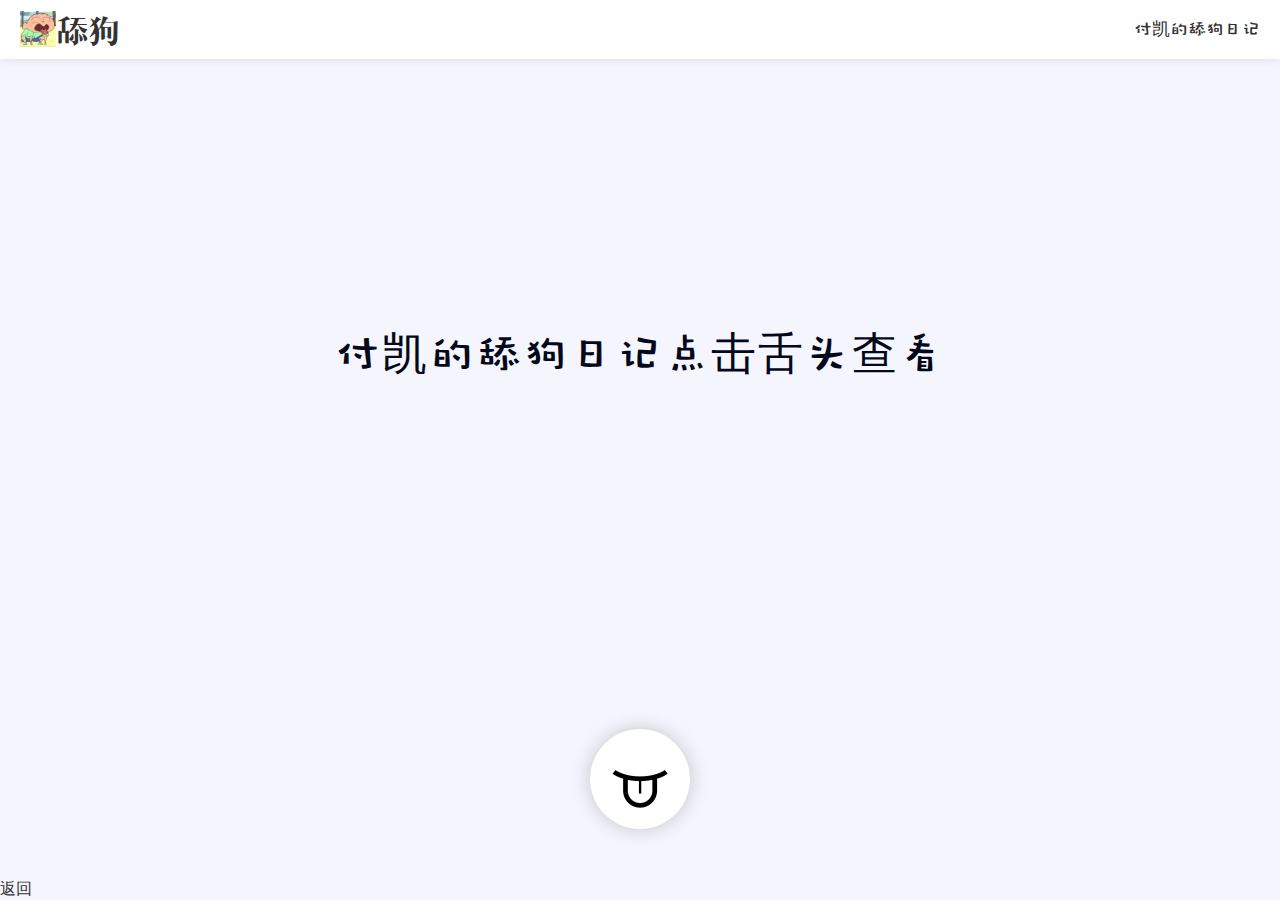
<file: index.html>
<!doctype html>
<html>
<head>
  <meta charset="utf-8">
  <title>付凯的舔狗日记</title>
  <meta name="description" content="">
  <meta name="viewport" content="width=device-width,initial-scale=1,minimum-scale=1, maximum-scale=1, user-scalable=no, viewport-fit=cover" />
  <meta name="apple-mobile-web-app-capable" content="yes">
  <meta name="apple-mobile-web-app-status-bar-style" content="black">
  <link rel="icon" type="image/png" href="assets/images/logo.jpg">
  <link rel="icon" type="image/png" sizes="144x144" href="assets/images/logo.jpg">
  <link rel="apple-touch-icon" type="image/png" href="assets/images/logo.jpg">
  <style>
    @font-face {
      font-family: 'MFShangYa';
      src: url('./assets/font/MFShangYa.ttf') format('truetype');
      font-weight: normal;
      font-style: normal;
    }
    @font-face {
      font-family: 'HYTiaoTiao';
      src: url('./assets/font/HYTiaoTiao.ttf') format('truetype');
      font-weight: normal;
      font-style: normal;
    }
    .border-1 {
      border-bottom-left-radius: 15px 255px;
      border-bottom-right-radius: 225px 15px;
      border-top-left-radius: 255px 15px;
      border-top-right-radius: 15px 225px
    }
    .border-2 {
      border-bottom-left-radius: 185px 25px;
      border-bottom-right-radius: 20px 205px;
      border-top-left-radius: 125px 25px;
      border-top-right-radius: 10px 205px
    }
    .border-3 {
      border-bottom-left-radius: 225px 15px;
      border-bottom-right-radius: 15px 255px;
      border-top-left-radius: 15px 225px;
      border-top-right-radius: 255px 15px
    }
    .border-4 {
      border-bottom-left-radius: 25px 115px;
      border-bottom-right-radius: 155px 25px;
      border-top-left-radius: 15px 225px;
      border-top-right-radius: 25px 150px
    }
    .border-5 {
      border-bottom-left-radius: 20px 115px;
      border-bottom-right-radius: 115px 20px;
      border-top-left-radius: 250px 15px;
      border-top-right-radius: 25px 80px
    }
    .border-6 {
      border-bottom-left-radius: 15px 225px;
      border-bottom-right-radius: 20px 205px;
      border-top-left-radius: 28px 125px;
      border-top-right-radius: 100px 30px
    }
    html,body {margin:0;padding:0;height:100%;width:100%;color:#333;}
    html {font-size: 13.3333vw;}
    body {
      display: flex;
      flex-direction: column;
  	  font-family:-apple-system,'Helvetica Neue','Helvetica','Tahoma','Arial','PingFang SC',STHeiTi,'Microsoft Yahei';
      font-size: 16px;
      background-color: #f4f5fd;
  	}
    mark {
      background-color: transparent;
      background-image: -webkit-linear-gradient(#ffe21d, #ffe21d);
      background-image: -o-linear-gradient(#ffe21d, #ffe21d);
      background-image: linear-gradient(#ffe21d, #ffe21d);
      background-position: 0 85%;
      background-size: 100% 20%;
      background-repeat: no-repeat;
    }
    header {
      display: flex;
      align-items: center;
      padding: .2rem .4rem;
      margin: 0 0 .45rem;
      flex-shrink: 0;
      background-color: #fff;
      box-shadow: 0 0 10px rgba(0,0,0,.1);
    }
    header img {width:.72rem;height: .72rem;}
    header h1 {margin:.1rem 0 0;font-size: .64rem;line-height: 105%;font-family: "MFShangYa";font-weight: normal;}
    header p {font-size: .32rem;margin: .08rem 0 0 auto;font-family: "HYTiaoTiao"}
    section {
      font-family: "HYTiaoTiao";
      margin: auto .4rem;
      border-width: 2px 5px 4px 3px;
      border-style: solid;
      border-color: #03081a;
      overflow-y: scroll;
      display: flex;
      flex-direction: column;
      background-color: #fff;
      -webkit-overflow-scrolling: touch;
      -ms-overflow-style: none;
    }
    article img {display: none;}
    article {
      font-size: .45rem;
      margin: 0;
      padding: .4rem;
      letter-spacing: 2px;
      color: #03081A;
      text-align: justify;
      flex: 1;
      overflow-y: scroll;
      -webkit-overflow-scrolling: touch;
      -ms-overflow-style: none;
    }
    section::-webkit-scrollbar,
    article::-webkit-scrollbar {display: none;}
    address {
      display: flex;
      align-items: center;
      flex-shrink: 0;
      height: .8rem;
      margin: 0 .4rem;
      font-style: normal;
      color: #8c8c8c;
      font-size: .32rem;
    }
    address time {margin-right: auto;}
    footer {
      flex-shrink: 0;
      text-align: center;
      padding: 0 0 .5rem;
      padding-bottom: calc(constant(safe-area-inset-bottom) + .5rem);
      padding-bottom: calc(env(safe-area-inset-bottom) + .5rem);
      margin: .45rem 0 0;
    }
    button {
      border: 0 none;
      margin: 0;
      padding: 0;
      background-color: #fff;
      width: 1rem;
      height: 1rem;
      color: transparent;
      border-radius: 100%;
      background-image: url(./assets/images/refresh.gif);
      background-size: cover;
      background-position: 50% 50%;
      background-repeat: no-repeat;
      box-shadow: 0 0 0.2rem rgba(0,0,0,.2);
      cursor: pointer;
      outline: 0;
    }
    footer em {display: block;font-style: normal;letter-spacing: 1px;font-size: .16rem;color:#b0b0b0;}
    @media (min-width: 750px) {
      html {font-size: 100px;}
      section {
        margin: auto;
        max-width: 80%;
        border: 0 none;
        background-color: transparent;
        border-radius: none;
      }
      article {padding:0 .4rem;}
      address {justify-content: flex-end;}
      address time {margin-right: .15rem;}
    }
    @media (orientation : landscape) and (min-width: 750px) {
      header {padding: 10px 20px;}
      header img {width: 36px;height: 36px;}
      header h1 {font-size: 32px;margin-top:5px;}
      header p {font-size: 18px;margin:0 0 0 auto;}
    }
  </style>
<script src="./assets/js/jquery.js"></script>
</head>

<body>
  <header>
    <img src="./assets/images/tg.png" alt="logo">
    <h1>舔狗</h1>
    <p>付凯的舔狗日记</p>
  </header>
  <section class="border-1">
    <article id="dog">
     付凯的舔狗日记点击舌头查看
    </article>
    <address></address>
  </section>
  <footer><button title="点击刷新，再来一篇" onclick="randomSoul()">再来一篇</button></footer>
  <a onclick="history.back()">返回</a>
<script>
  function randomSoul(){
    //访问https://api.ixiaowai.cn/tgrj/index.php返回网页内容赋给dog
    $.get("https://api.ixiaowai.cn/tgrj/index.php", function(data, status){
      $("#dog").html(data);
    });
  }


</script>


<!--<script>-->
<!--  function randomSoul(){-->
<!--    $.get("https://v1.alapi.cn/api/dog?format=text",function(data){-->
<!--      $('#dog').text(data)-->
<!--    })-->
<!--  }-->
<!--  function randomNumBoth(min,max){-->
<!--    var range = max - min;-->
<!--    var rand = Math.random();-->
<!--    var num = min + Math.round(rand * range);-->
<!--    return num;-->
<!--  }-->
<!--  var date = new Date();-->
<!--  var year = date.getFullYear().toString();-->
<!--  var month = (date.getMonth() + 1).toString();-->
<!--  var day = date.getDate().toString();-->

<!--  var city = localStorage.getItem('city') || '';-->
<!--  var cloud = localStorage.getItem('cloud') || '';-->
<!--  var cond = localStorage.getItem('cond') || '';-->
<!--  var dateStart = new Date(localStorage.getItem('date') || new Date());-->
<!--  var dayDiff = date.getDate() - dateStart.getDate();-->
<!--  if(city == '' || dayDiff >= 1) {-->
<!--    $.post(-->
<!--      'https://v1.alapi.cn/api/weather',-->
<!--      function(data){-->
<!--        city = data.data.basic.parent_city || '';-->
<!--        cloud = data.data.now.fl || ''-->
<!--        cond = data.data.now.cond_txt || ''-->
<!--        localStorage.setItem('city',city);-->
<!--        localStorage.setItem('cloud',cloud);-->
<!--        localStorage.setItem('cond',cond);-->
<!--        localStorage.setItem('date',new Date());-->
<!--        renderWeather();-->
<!--      },'json'-->
<!--    ) // 天气结束-->
<!--  } else {-->
<!--    renderWeather();-->
<!--  }-->
<!--  function renderWeather(){-->
<!--    var weatherHTML = '<time>'+ year+'-'+month+'-'+day+'</time><span>'+city+'·'+cond+'·'+cloud+'&#8451;</span>'-->
<!--    $('address').html(weatherHTML);-->
<!--  }-->

<!--</script>-->
<!--  <script>-->
<!--    var _hmt = _hmt || [];-->
<!--    (function() {-->
<!--      var hm = document.createElement("script");-->
<!--      hm.src = "https://hm.baidu.com/hm.js?a5f509cbac77e377b34a9bc56321ecea";-->
<!--      var s = document.getElementsByTagName("script")[0];-->
<!--      s.parentNode.insertBefore(hm, s);-->
<!--    })();-->
<!--  </script>-->
</body>
</html>
</file>
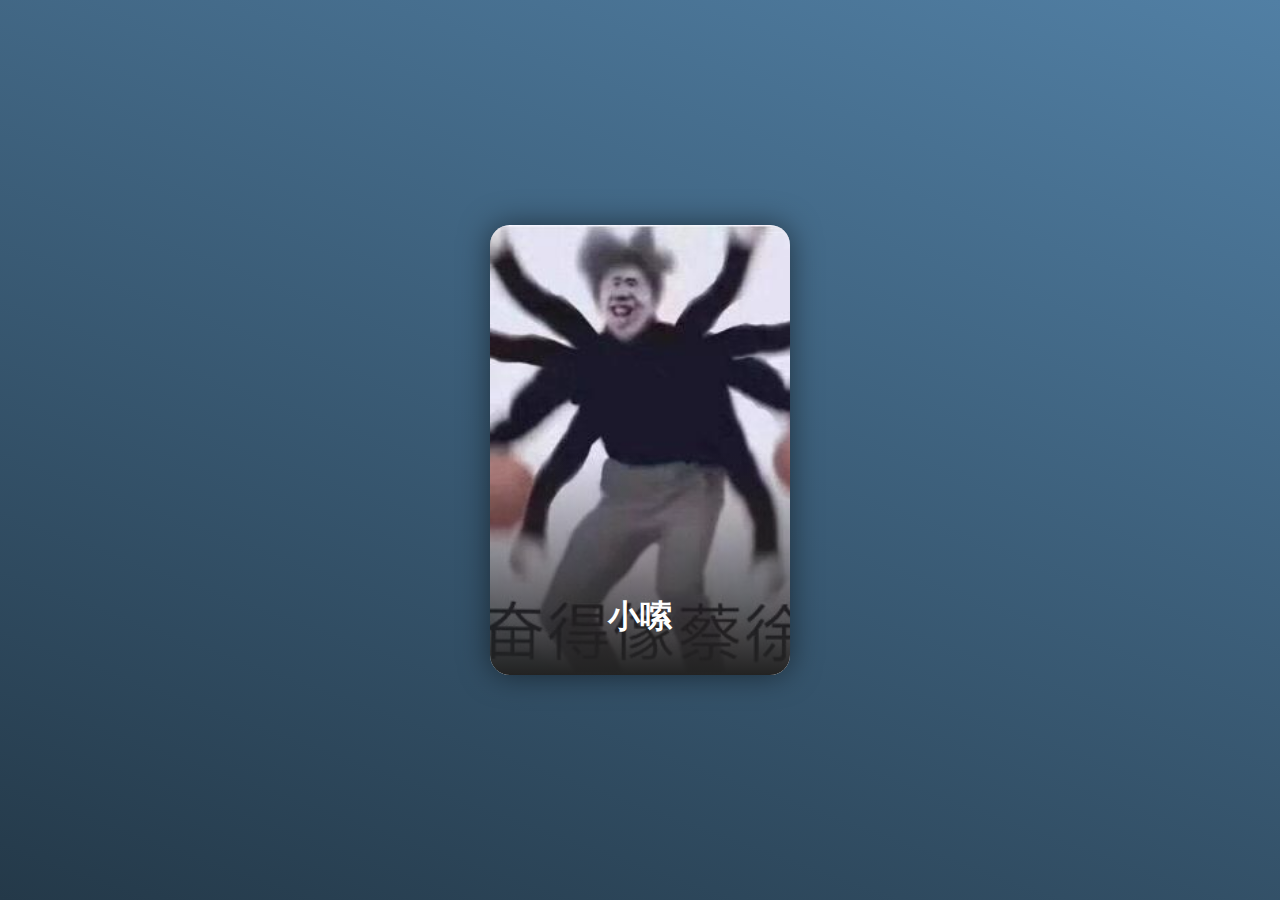
<file: index2.html>
<!DOCTYPE html>
<html lang="en">
<head>
  <meta charset="UTF-8">
  <title>牛子玩家</title>
  <link rel="stylesheet" href="assets/css/rw.css">
</head>
<body>
<div class="card">
  <div class="photo">
    <img src="assets/images/cxk.jpg" alt="">
  </div>
  <h1>
    小嗦
  </h1>
  <h2>
    约德尔的王
  </h2>
  <p>
    前变异的王(现约德尔的王)
  </p>
  <a href="index1.html">小嗦的舔狗日记</a>
</div>
<!--<div class="card">-->
<!--  <div class="photo">-->
<!--    <img src="./images/xks.jpg" alt="">-->
<!--  </div>-->
<!--  <h1>-->
<!--    香克斯-->
<!--  </h1>-->
<!--  <h2>-->
<!--    红发-->
<!--  </h2>-->
<!--  <p>-->
<!--    One Piece-->
<!--  </p>-->
<!--  <a href="#">了解更多</a>-->
<!--</div>-->
<!--<div class="card">-->
<!--  <div class="photo">-->
<!--    <img src="./images/gj.jpg" alt="">-->
<!--  </div>-->
<!--  <h1>-->
<!--    乌塔-->
<!--  </h1>-->
<!--  <h2>-->
<!--    歌姬-->
<!--  </h2>-->
<!--  <p>-->
<!--    One Piece-->
<!--  </p>-->
<!--  <a href="#">了解更多</a>-->
<!--</div>-->

</body>
</html>
</file>
<file: assets/css/rw.css>
*{
    /* 初始化 */
    margin: 0;
    padding: 0;
}

body{
    /* 100%的窗口高度 */
    height: 100vh;
    /* 弹性布局 水平+垂直居中 */
    display: flex;
    justify-content: center;
    align-items: center;
    background: linear-gradient(200deg,#517fa4,#243949);
}

.card{
    /* 相对定位 */
    position: relative;
    width: 300px;
    height: 450px;
    margin: 20px;
    background-color: #758a99;
    border-radius: 20px;
    /* 溢出隐藏 */
    overflow: hidden;
    /* 弹性布局 */
    display: flex;
    /* 元素纵向排列 */
    flex-direction: column;
    /* 居中 */
    align-items: center;
    color: #fff;
    /* 阴影 */
    box-shadow: 0 0 30px rgba(0, 0, 0, 0.5);
    /* 不让其他被挤压 */
    flex-shrink: 0;

}
.card .photo img{
    width: 100%;
    height: 100%;
    /* 保持原有尺寸比例,裁切长边 */
    object-fit: cover;
}

/* 默认大图 */
.card .photo{
    /* 绝对定位 */
    position: absolute;
    top: 0;
    width: 100%;
    height: 100%;
    border-radius: 0%;
    overflow: hidden;
    /* 动画过渡 */
    transition: 0.5s;
}

/* 鼠标移入变小图 */
.card:hover .photo{
    top: 30px;
    width: 120px;
    height: 120px;
    border-radius: 50%;
    box-shadow: 0 0 20px rgba(0, 0, 0, 0.8);
}

/* 这里加个黑色到透明的渐变背景，可以更好的看清楚名字 */
.card .photo::before{
    content: "";
    position: absolute;
    width: 100%;
    height: 100%;
    background: linear-gradient(to bottom,transparent 50%,#222);
}

.card h1{
    position: absolute;
    top: 370px;
    transition: 0.5s;
}

.card:hover h1{
    top: 170px;
}

.card h2{
    margin-top: 220px;
    width: 80%;
    border-bottom: 1px solid rgba(255, 255, 255, 0.3);
    font-size: 20px;
    text-align: center;
    margin-bottom: 20px;
    padding-bottom: 20px;
}

.card p {
    width: 90%;
    text-indent: 32px;
    font-size: 16px;
    margin-bottom: 15px;
    line-height: 30px;
}

.card a{
    font-size: 14px;
    color: rgba(255, 255, 255, 0.8);
    text-decoration: none;
    border: 1px solid rgba(255, 255, 255, 0.5);
    padding: 8px 32px;
    border-radius: 8px;
}
.card a:hover{
    color: #fff;
    background-color: rgba(255, 255, 255, 0.2);
}
</file>
